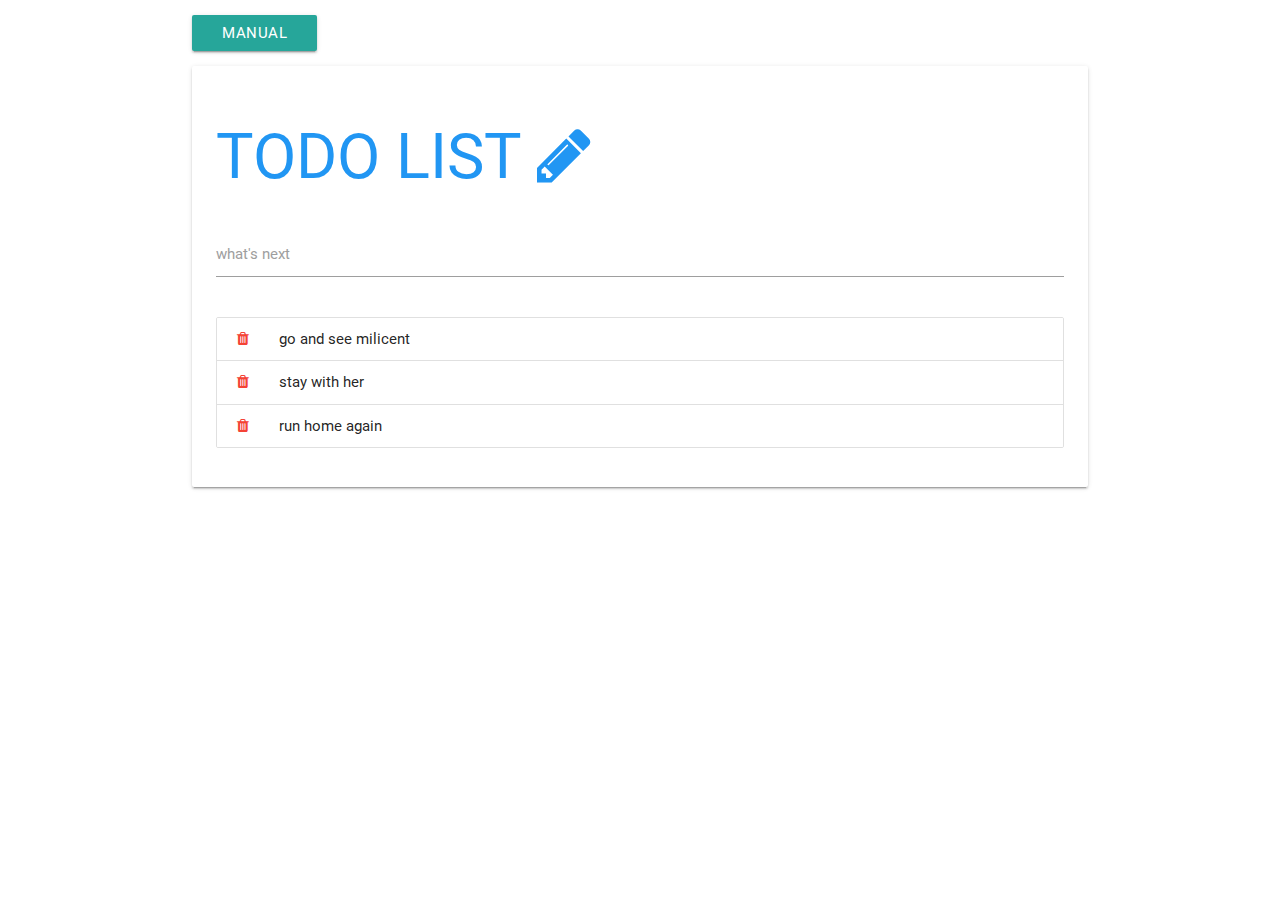
<file: index.html>
<!DOCTYPE html>
<html>
<head>
	<title>TodoList</title>
	
	<link href='https://fonts.googleapis.com/css?family=Roboto:400,700,500' rel='stylesheet' type='text/css'>
	<link rel="stylesheet" type="text/css" href="components/font-awesome-4.7.0/css/font-awesome.css">
	<link rel="stylesheet" type="text/css" href="materialize/css/materialize.min.css">
	<link rel="stylesheet" type="text/css" href="components/css/todo.css">
</head>
<body>
	<div id="modal1" class="modal">
		<div class="modal-content">
		  <ul class="collection">
		<li class="collection-item">After typing your todo,press the enter key to add the todo</li>
		<li class="collection-item">After executing your todo use the trash can to disacard</li>
		<li class="collection-item">By clicking the pencil you either show the input form or remove</li>
		</ul>
		</div>	
		</div>
	</div>
<div  class="container">
	<p> <a class="waves-effect waves-light btn modal-trigger" href="#modal1">MANUAL</a></p>

<div class="card">
	<div class="card-content">
<h1 class="blue-text darken-3">TODO LIST  <i class="fa fa-pencil"></i></h1>
  <div class="row">
        <div class="input-field col s12">
          <input id="todo" type="text" class="validate">
          <label for="todo">what's next</label>
        </div>
      </div>
<ul class="collection">
	<li class="collection-item"><span class='red-text'><i class="fa fa-trash"></i></span>go and see milicent</li>
	<li class="collection-item"><span class='red-text'><i class="fa fa-trash"></i></span>stay with her</li>
	<li class="collection-item"><span class='red-text'><i class="fa fa-trash"></i></span>run home again</li>
</ul>
	</div>

</div>
</div>


<script type="text/javascript" src="components/js/lib/jquery-2.1.4.min.js"></script>
<script type="text/javascript" src="materialize/js/materialize.min.js"></script>
<script type="text/javascript" src="components/js/todo.js"></script>
</body>
</html>
</file>
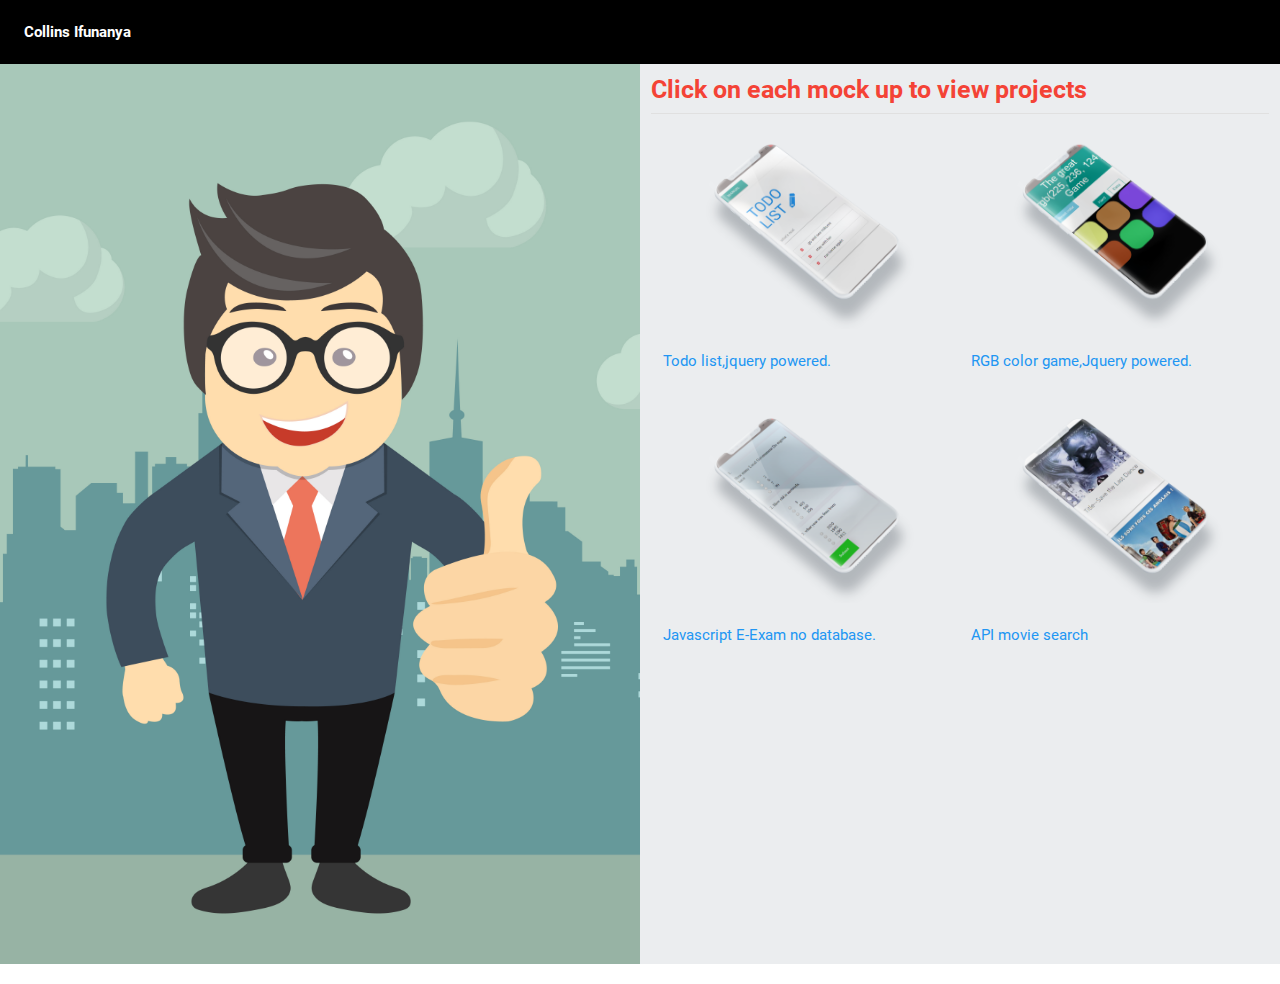
<file: landing.html>
<!DOCTYPE html>
<html>
<head>
	<title>TodoList</title>
	
	<link href='https://fonts.googleapis.com/css?family=Roboto:400,700,500' rel='stylesheet' type='text/css'>
	<link rel="stylesheet" type="text/css" href="components/font-awesome-4.7.0/css/font-awesome.css">
	<link rel="stylesheet" type="text/css" href="materialize/css/materialize.min.css">
	<link rel="stylesheet" type="text/css" href="components/css/todo.css">
</head>
<body>
	<header>
		<nav class="black">
			<a href="" class=" white-text bold leftx">Collins Ifunanya</a>
		</nav>
	</header>
<div class="row">
	<div class="hero-image col s12 l6 m6"></div>
	<div class="col s12 l6 l6 hero-text">
		 <h5 class="red-text darken-4 bold">Click on each mock up to view projects</h5>
		 <div class="divider"></div>
		<div class="row">
			<div class="col s12 m6 l6"><a href=""><img src="components/images/todo.png" class="responsive-img"></a>
				<p class="blue-text">Todo list,jquery powered.</p>
			</div>
			<div class="col s12 m6 l6"><a href=""><img src="components/images/game.png" class="responsive-img"></a>
				<p class="blue-text">RGB color game,Jquery powered.</p>
			</div>
			<div class="col s12 m6 l6">
				<a href=""><img src="components/images/exam.png" class="responsive-img"></a>
				<p class="blue-text">Javascript E-Exam no database.</p>
				
			</div>

			<div class="col s12 m6 l6">
				<a href=""><img src="components/images/movie.png" class="responsive-img"></a>
				<p class="blue-text">API movie search</p>
			</div>
		</div>
	</div>
</div>

<script type="text/javascript" src="components/js/lib/jquery-2.1.4.min.js"></script>
<script type="text/javascript" src="materialize/js/materialize.min.js"></script>
</body>
</html>
</file>
<file: components/css/todo.css>
li span {
 	margin-right:2.0rem;
 }

 .hero-image{
 	background-image: url("../images/happy.jpg");
 	width:100%;
    height:100vh; 
    background-position: center;
    background-repeat: no-repeat;
    background-size: cover;
 }

 .hero-text{
 	height:100vh;
 	background-color:#EBEDEF;
 }

 .leftx{
	float:left;
	margin-left:1.6rem;
}
 .bold{
 	font-weight: bold;
 }

 @media only screen and (max-width: 600px) {

   .hero-text{
 	height:100%;
 	background-color:#EBEDEF;
 }
 }
</file>
